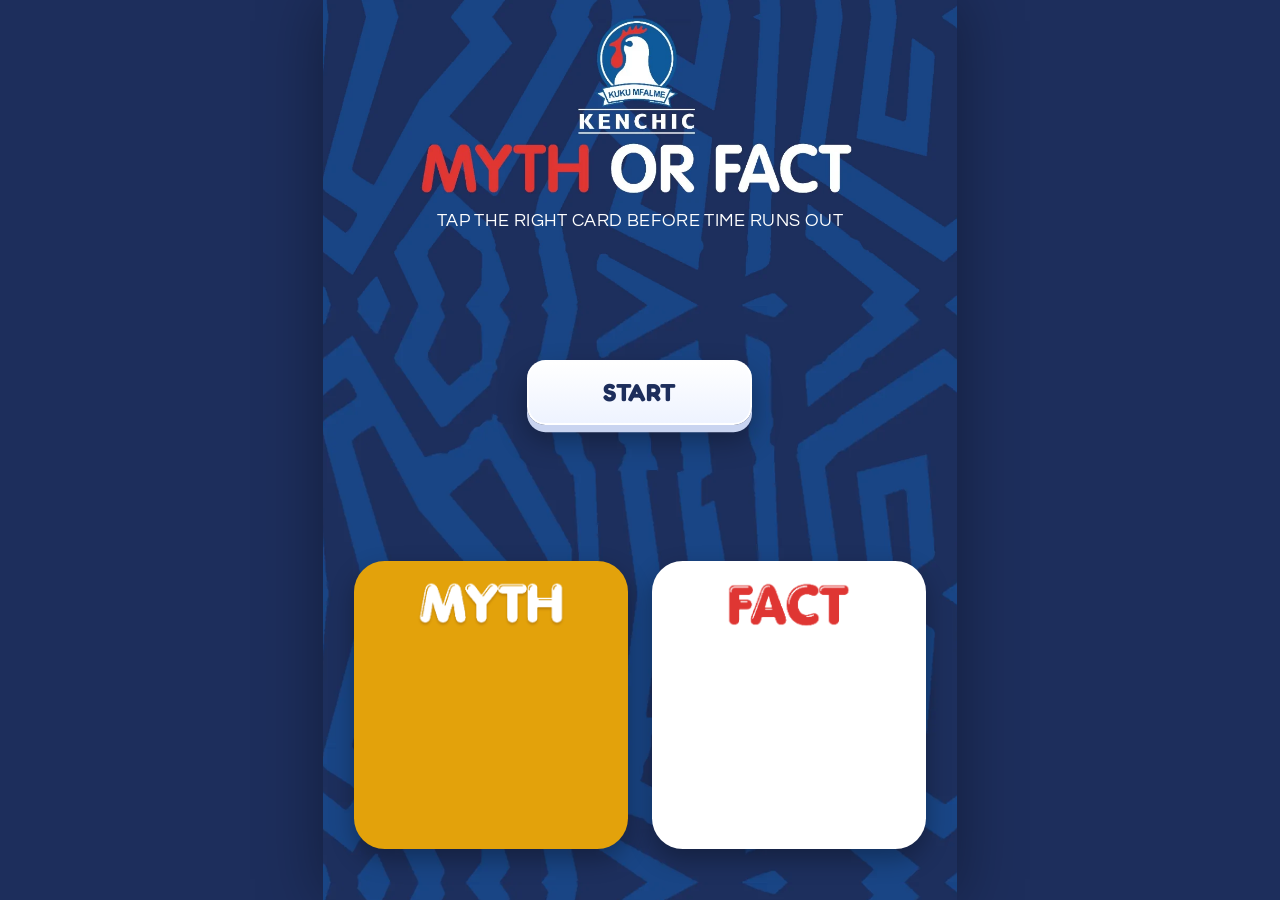
<file: index.html>
<!doctype html>
<html lang="en">
<head>
<meta charset="utf-8">
<!-- Revalidate the HTML on every load (always fresh after a redeploy) but let the browser
     reuse a cached copy on a 304. Authoritative caching headers are set in .htaccess. -->
<meta http-equiv="Cache-Control" content="no-cache, must-revalidate">
<meta http-equiv="Pragma" content="no-cache">
<meta http-equiv="Expires" content="0">
<meta name="viewport" content="width=device-width, initial-scale=1, maximum-scale=1, user-scalable=no">
<meta name="theme-color" content="#1d2e5c">
<title>Kenchic · Myth or Fact</title>
<meta name="description" content="Kenchic Myth or Fact: read the statement and tap MYTH or FACT before the 10 seconds run out.">
<meta property="og:type" content="website">
<meta property="og:title" content="Kenchic · Myth or Fact">
<meta property="og:description" content="One statement. Ten seconds. Myth or fact?">
<meta property="og:image" content="assets/myth-or-fact/og-image.jpg">
<meta name="twitter:card" content="summary_large_image">
<link rel="icon" type="image/png" sizes="32x32" href="assets/favicon-32.png?v=2">
<link rel="icon" type="image/png" sizes="16x16" href="assets/favicon-16.png?v=2">
<link rel="apple-touch-icon" href="assets/apple-touch-icon.png?v=2">
<!-- Board artwork paints the header, so fetch it during parse. Built by source/build_myth_or_fact.py -->
<link rel="preload" as="image" href="assets/myth-or-fact/header.webp?v=1" fetchpriority="high">
<link rel="preload" as="image" href="assets/myth-or-fact/pattern.webp?v=1">
<link rel="preconnect" href="https://fonts.googleapis.com">
<link rel="preconnect" href="https://fonts.gstatic.com" crossorigin>
<link rel="stylesheet" href="https://fonts.googleapis.com/css2?family=Fredoka:wght@500;600;700&family=Questrial&display=swap">
<style>
  :root{
    --navy:#1d2e5c;     /* board pattern, dark tone */
    --red:#df3633;      /* MYTH OR FACT red */
    --yellow:#e3a20b;   /* MYTH card */
    --green:#1e9e4a;    /* right answer */
    --ink:#1d2e5c;
    /* One "design pixel". It is 1px on phones; on big screens (event displays, tablets,
       laptops) it grows until the 620-wide game fills the width or its ~880 height fills
       the screen, whichever comes first — so the whole game scales up as one. */
    --u:max(1px, min(100vw / 620, 100vh / 880));
    /* The header IS the board artwork, scaled so the MYTH OR FACT title is --tw wide.
       Both background layers and the masthead spacer derive from --bw, so the baked-in
       logo/title and the pattern below always line up at every screen size. */
    --tw:min(84vw, calc(420 * var(--u)));
    --bw:calc(var(--tw) * 1.968);   /* 1600px board / 813px title */
  }
  *{box-sizing:border-box; -webkit-tap-highlight-color:transparent;}
  html,body{margin:0;}
  body{
    min-height:100vh; min-height:100svh;
    background:var(--navy); color:#fff;
    font-family:"Fredoka",-apple-system,BlinkMacSystemFont,"Segoe UI",Roboto,Helvetica,Arial,sans-serif;
    user-select:none; -webkit-user-select:none; -webkit-text-size-adjust:100%;
  }
  .sr{position:absolute; width:1px; height:1px; overflow:hidden; clip:rect(0 0 0 0); white-space:nowrap;}

  /* ---------- page column ---------- */
  .app{
    display:flex; flex-direction:column;
    width:100%; max-width:calc(620 * var(--u)); min-height:100vh; min-height:100svh; margin:0 auto;
    padding:0 clamp(14px, 4vw, calc(24 * var(--u))) calc(16 * var(--u) + env(safe-area-inset-bottom));
    background:
      url("assets/myth-or-fact/header.webp?v=1") center top / var(--bw) auto no-repeat,
      url("assets/myth-or-fact/pattern.webp?v=1") center calc(var(--bw) * .36125) / var(--bw) auto repeat-y, /* 578/1600 */
      var(--navy);
  }
  @media (min-width:700px){ .app{box-shadow:0 0 60px rgba(0,0,0,.35);} }
  .masthead{flex:0 0 auto; height:calc(var(--bw) * .2325);} /* down to the title baseline */
  .instr{margin:clamp(8px, 1.6svh, calc(16 * var(--u))) 0 0; text-align:center; font-family:"Questrial",sans-serif;
    font-size:calc(var(--tw) * .042); letter-spacing:.02em;}

  /* statement + cards sit together right under the title; tall screens leave the
     spare height below the cards, not as a gap above the statement */
  .play{flex:1 0 auto; display:flex; flex-direction:column; justify-content:flex-start;
    gap:clamp(10px, 2.2svh, calc(22 * var(--u))); padding-top:clamp(8px, 1.6svh, calc(16 * var(--u)));}

  /* ---------- statement area ---------- */
  .stage{display:flex; flex-direction:column; align-items:center; justify-content:center;
    gap:clamp(8px, 1.6svh, calc(14 * var(--u))); min-height:clamp(200px, 33svh, calc(290 * var(--u)));}
  .badge{height:calc(52 * var(--u)); display:flex; align-items:center; justify-content:center;}

  .timer{position:relative; width:calc(52 * var(--u)); height:calc(52 * var(--u)); border-radius:50%; background:#fff;
    box-shadow:0 6px 16px rgba(0,0,0,.3);}
  .timer svg{position:absolute; inset:0; width:100%; height:100%; transform:rotate(-90deg);}
  .timer circle{fill:none; stroke-width:4;}
  .timer .track{stroke:#e3e8f3;}
  .timer .ring{stroke:var(--yellow); stroke-linecap:round; stroke-dasharray:131.95; stroke-dashoffset:0;}
  .timer b{position:absolute; inset:0; display:flex; align-items:center; justify-content:center;
    color:var(--ink); font-weight:700; font-size:calc(22 * var(--u)); font-variant-numeric:tabular-nums;}
  .timer.low .ring{stroke:var(--red);}
  .timer.low b{color:var(--red); animation:beat 1s ease infinite;}

  .verdict{display:inline-flex; align-items:center; gap:.35em; height:calc(44 * var(--u)); padding:0 calc(20 * var(--u));
    border-radius:999px; font-weight:600; font-size:clamp(15px, 4.4vw, calc(19 * var(--u))); color:#fff;
    box-shadow:0 6px 16px rgba(0,0,0,.3);
    animation:pop .35s ease both;}
  .verdict b{font-weight:700;}
  .verdict.right{background:var(--green);}
  .verdict.wrong{background:var(--red);}
  .verdict.timeout{background:#fff; color:var(--ink);}
  .verdict.timeout b{color:var(--red);}

  .qcard{width:100%; max-width:calc(480 * var(--u)); padding:clamp(14px, 2.4svh, calc(22 * var(--u))) calc(20 * var(--u));
    border-radius:calc(18 * var(--u)); background:#fff; color:var(--ink); text-align:center;
    box-shadow:0 14px 32px rgba(0,0,0,.35);}
  .qcard.pop{animation:pop .45s cubic-bezier(.2,1.4,.4,1) both;}
  .statement{margin:0; font-weight:600; font-size:clamp(18px, 5.2vw, calc(25 * var(--u))); line-height:1.25;}

  .btn{
    appearance:none; cursor:pointer; touch-action:manipulation;
    min-width:calc(220 * var(--u)); padding:calc(14 * var(--u)) calc(40 * var(--u)); border-radius:calc(18 * var(--u));
    background:linear-gradient(180deg,#fff,#eef3ff); color:var(--ink);
    border:2px solid rgba(255,255,255,.95);
    font:700 calc(20 * var(--u))/1 "Fredoka",sans-serif; letter-spacing:.5px;
    box-shadow:0 calc(7 * var(--u)) 0 #c9d4f0,0 14px 28px rgba(0,0,0,.34);
  }
  .btn:active{transform:translateY(calc(4 * var(--u))); animation:none;
    box-shadow:0 calc(3 * var(--u)) 0 #c9d4f0,0 7px 14px rgba(0,0,0,.32);}
  #startBtn{font-size:calc(24 * var(--u)); padding:calc(18 * var(--u)) calc(52 * var(--u));
    animation:pulse 2.4s ease-in-out infinite;}

  /* what shows in each state */
  .app[data-state="ready"] .badge,
  .app[data-state="ready"] .qcard,
  .app[data-state="ready"] #nextBtn,
  .app:not([data-state="ready"]) #startBtn,
  .app[data-state="question"] .verdict,
  .app[data-state="done"] .timer{display:none;}
  .app[data-state="question"] #nextBtn{visibility:hidden;} /* hold its space so nothing jumps */

  /* ---------- MYTH / FACT cards ---------- */
  .boards{display:grid; grid-template-columns:1fr 1fr; gap:clamp(12px, 4vw, calc(24 * var(--u)));
    width:100%; max-width:calc(560 * var(--u)); margin:0 auto;}
  .board{
    appearance:none; border:0; margin:0; padding:0; font:inherit; color:inherit;
    cursor:pointer; touch-action:manipulation;
    display:flex; flex-direction:column; align-items:center;
    width:100%; aspect-ratio:635/694; max-height:32svh; min-height:130px;
    border-radius:clamp(16px, 5vw, calc(30 * var(--u)));
    background:var(--card); box-shadow:0 10px 24px rgba(0,0,0,.3);
    transition:background-color .25s ease, filter .25s ease, transform .15s ease;
  }
  .board.myth{--card:var(--yellow); --label:#fff;}
  .board.fact{--card:#fff; --label:var(--red);}
  .board.is-right{--card:var(--green); --label:#fff; animation:bump .4s ease;}
  .board.is-wrong{--card:var(--red); --label:#fff; animation:shake .4s ease;}
  .board.is-dim{filter:saturate(.2) brightness(.6);} /* stays opaque so the pattern doesn't show through */
  .board:disabled{cursor:default;}
  .board:not(:disabled):active{transform:scale(.97);}
  .board:focus-visible{outline:3px solid #fff; outline-offset:3px;}

  /* wordmarks are alpha masks cut from the board, filled with --label */
  .label{display:block; margin-top:7%;}
  .label i{display:block; background:var(--label); transition:background-color .25s ease;
    -webkit-mask:var(--mask) center / contain no-repeat; mask:var(--mask) center / contain no-repeat;}
  .board.myth .label{width:55%; filter:drop-shadow(0 2px 1px rgba(120,70,0,.35));}
  .board.myth .label i{--mask:url("assets/myth-or-fact/myth-label.png?v=1"); aspect-ratio:657/201;}
  .board.fact .label{width:47%;}
  .board.fact .label i{--mask:url("assets/myth-or-fact/fact-label.png?v=1"); aspect-ratio:546/213;}
  .board.is-right .label, .board.is-wrong .label{filter:none;}

  .mark{flex:1; width:100%; display:flex; align-items:center; justify-content:center;}
  .mark svg{display:none; width:clamp(44px, 32%, calc(84 * var(--u))); height:auto;
    filter:drop-shadow(0 4px 8px rgba(0,0,0,.25)); animation:pop .35s ease both;}
  .board.is-right .mark .ok, .board.is-wrong .mark .no{display:block;}

  /* ---------- confetti ---------- */
  #confetti{position:fixed; inset:0; z-index:5; pointer-events:none; overflow:hidden;}
  #confetti i{position:absolute; top:-12%; border-radius:2px; animation:fall linear forwards;}

  @keyframes pop{from{opacity:0; transform:scale(.6);} to{opacity:1; transform:none;}}
  @keyframes pulse{0%,100%{transform:scale(1);} 50%{transform:scale(1.04);}}
  @keyframes beat{0%,100%{transform:scale(1);} 50%{transform:scale(1.18);}}
  @keyframes bump{0%{transform:scale(1);} 45%{transform:scale(1.06);} 100%{transform:scale(1);}}
  @keyframes shake{0%,100%{transform:none;} 20%,60%{transform:translateX(-6px);} 40%,80%{transform:translateX(6px);}}
  @keyframes fall{0%{transform:translateY(0) rotate(0); opacity:1;} 100%{transform:translateY(118vh) rotate(620deg); opacity:.9;}}

  /* short phones (small Androids, browser bars showing): tighten so it all fits */
  @media (max-height:620px){
    .stage{min-height:0;}
    .badge, .timer{height:44px;}
    .timer{width:44px;}
    .timer b{font-size:19px;}
    .verdict{height:38px;}
    .btn{padding:11px 32px; font-size:18px;}
    #startBtn{padding:14px 44px; font-size:22px;}
    .board{min-height:110px;}
  }

  @media (prefers-reduced-motion:reduce){
    *,*:before,*:after{animation:none !important; transition:none !important;}
    #confetti{display:none;}
  }
</style>
</head>
<body>
  <div class="app" id="app" data-state="ready">
    <header class="masthead"><h1 class="sr">Kenchic: Myth or Fact</h1></header>
    <p class="instr">TAP THE RIGHT CARD BEFORE TIME RUNS OUT</p>

    <main class="play">
      <div class="stage">
        <div class="badge">
          <div class="timer" id="timer" role="timer" aria-label="Seconds left">
            <svg viewBox="0 0 48 48" aria-hidden="true">
              <circle class="track" cx="24" cy="24" r="21"/><circle class="ring" id="ring" cx="24" cy="24" r="21"/>
            </svg>
            <b id="clock">10</b>
          </div>
          <div class="verdict" id="verdict" role="status"></div>
        </div>
        <div class="qcard" id="qcard"><p class="statement" id="statement"></p></div>
        <button class="btn" id="startBtn" type="button">START</button>
        <button class="btn" id="nextBtn" type="button">NEXT PLAYER</button>
      </div>

      <div class="boards">
        <button class="board myth" id="mythBtn" type="button" data-pick="MYTH" aria-label="Myth" disabled>
          <span class="label"><i></i></span>
          <span class="mark" aria-hidden="true">
            <svg class="ok" viewBox="0 0 48 48"><circle cx="24" cy="24" r="24" fill="#fff"/><path d="M14 25l7 7 13-15" fill="none" stroke="#1e9e4a" stroke-width="5" stroke-linecap="round" stroke-linejoin="round"/></svg>
            <svg class="no" viewBox="0 0 48 48"><circle cx="24" cy="24" r="24" fill="#fff"/><path d="M16 16l16 16M32 16L16 32" stroke="#df3633" stroke-width="5" stroke-linecap="round"/></svg>
          </span>
        </button>
        <button class="board fact" id="factBtn" type="button" data-pick="FACT" aria-label="Fact" disabled>
          <span class="label"><i></i></span>
          <span class="mark" aria-hidden="true">
            <svg class="ok" viewBox="0 0 48 48"><circle cx="24" cy="24" r="24" fill="#fff"/><path d="M14 25l7 7 13-15" fill="none" stroke="#1e9e4a" stroke-width="5" stroke-linecap="round" stroke-linejoin="round"/></svg>
            <svg class="no" viewBox="0 0 48 48"><circle cx="24" cy="24" r="24" fill="#fff"/><path d="M16 16l16 16M32 16L16 32" stroke="#df3633" stroke-width="5" stroke-linecap="round"/></svg>
          </span>
        </button>
      </div>
    </main>
  </div>
  <div id="confetti" aria-hidden="true"></div>

<script>
(function(){
  "use strict";

  // ----- config -----
  // One statement per player, dealt at random. `a` is the right card.
  var STATEMENTS = [
    { s:"Chicken is only a source of protein.",                              a:"MYTH" },
    { s:"All chicken has the same fat content.",                             a:"MYTH" },
    { s:"You must eat chicken every day to get enough protein.",             a:"MYTH" },
    { s:"Fried chicken has the same nutritional value as grilled chicken.",  a:"MYTH" },
    { s:"Washing raw chicken makes it safer to eat.",                        a:"MYTH" },
    { s:"Chicken is a good source of high-quality protein.",                 a:"FACT" },
    { s:"Chicken can be part of a balanced diet.",                           a:"FACT" },
    { s:"Chicken contains important B vitamins.",                            a:"FACT" },
    { s:"Chicken protein helps with muscle repair and recovery.",             a:"FACT" },
    { s:"Chicken can support an active lifestyle.",                          a:"FACT" }
  ];
  var TIME = 10;                  // seconds per statement
  var RING = 2 * Math.PI * 21;    // timer ring circumference (r=21 in the SVG)

  // ----- state -----
  var bag = [], current = null, deadline = 0, raf = 0;

  var $ = function(id){ return document.getElementById(id); };
  var app = $("app"), mythBtn = $("mythBtn"), factBtn = $("factBtn");

  function rint(n){ return Math.floor(Math.random()*n); }

  function shuffle(a){
    for(var i=a.length-1;i>0;i--){ var j=rint(i+1); var t=a[i]; a[i]=a[j]; a[j]=t; }
    return a;
  }

  // Deal from a shuffled bag so no statement repeats until all of them have been
  // played — and never the same one twice in a row across a reshuffle.
  function deal(){
    if(!bag.length){
      bag = shuffle(STATEMENTS.slice());
      if(bag[bag.length-1] === current){ bag.unshift(bag.pop()); }
    }
    return bag.pop();
  }

  function setState(s){ app.setAttribute("data-state", s); }

  function resetBoards(enabled){
    [mythBtn, factBtn].forEach(function(b){
      b.classList.remove("is-right","is-wrong","is-dim");
      b.disabled = !enabled;
    });
  }

  // ---- flow ----
  function start(){
    current = deal();
    $("statement").textContent = current.s;
    resetBoards(true);
    setState("question");
    var q = $("qcard");
    q.classList.remove("pop"); void q.offsetWidth; q.classList.add("pop"); // replay the pop
    deadline = performance.now() + TIME*1000;
    tick();
  }

  // Driven off a deadline (not a counter) so it can't drift, and a backgrounded tab
  // comes back to the right answer: time's up.
  function tick(){
    var left = Math.max(0, deadline - performance.now());
    var secs = Math.ceil(left/1000);
    $("clock").textContent = secs;
    $("ring").style.strokeDashoffset = RING * (1 - left/(TIME*1000));
    $("timer").classList.toggle("low", secs <= 3);
    if(left <= 0){ finish(null); return; }
    raf = requestAnimationFrame(tick);
  }

  // pick: "MYTH" | "FACT" | null (time ran out)
  function finish(pick){
    cancelAnimationFrame(raf);
    mythBtn.disabled = factBtn.disabled = true;
    var kind, head;
    if(pick === null){
      mythBtn.classList.add("is-dim"); factBtn.classList.add("is-dim");
      kind = "timeout"; head = "TIME'S UP!";
    } else {
      var right = pick === current.a;
      var chosen = pick === "MYTH" ? mythBtn : factBtn;
      chosen.classList.add(right ? "is-right" : "is-wrong");
      (chosen === mythBtn ? factBtn : mythBtn).classList.add("is-dim");
      kind = right ? "right" : "wrong"; head = right ? "CORRECT!" : "WRONG!";
      if(right) confetti(true);
    }
    var v = $("verdict"), b = document.createElement("b");
    b.textContent = head;
    v.className = "verdict " + kind;
    v.textContent = "";
    v.appendChild(b);
    v.appendChild(document.createTextNode(" It's a " + current.a));
    setState("done");
  }

  function nextPlayer(){
    confetti(false);
    resetBoards(false);
    setState("ready");
  }

  // ---- confetti ----
  function confetti(on){
    var c=$("confetti"); c.innerHTML="";
    if(!on) return;
    var cols=["#df3633","#ffffff","#e3a20b","#1e9e4a","#2a63d6"];
    for(var i=0;i<52;i++){
      var p=document.createElement("i");
      var size=6+rint(8);
      p.style.left=rint(100)+"%";
      p.style.background=cols[rint(cols.length)];
      p.style.width=size+"px";
      p.style.height=(size*0.5+4)+"px";
      p.style.animationDuration=(2.4+Math.random()*1.8)+"s";
      p.style.animationDelay=(Math.random()*0.5)+"s";
      c.appendChild(p);
    }
  }

  // ---- wire up ----
  $("startBtn").addEventListener("click", start);
  $("nextBtn").addEventListener("click", nextPlayer);
  [mythBtn, factBtn].forEach(function(b){
    b.addEventListener("click", function(){
      if(app.getAttribute("data-state") === "question") finish(b.getAttribute("data-pick"));
    });
  });
})();
</script>
</body>
</html>
</file>
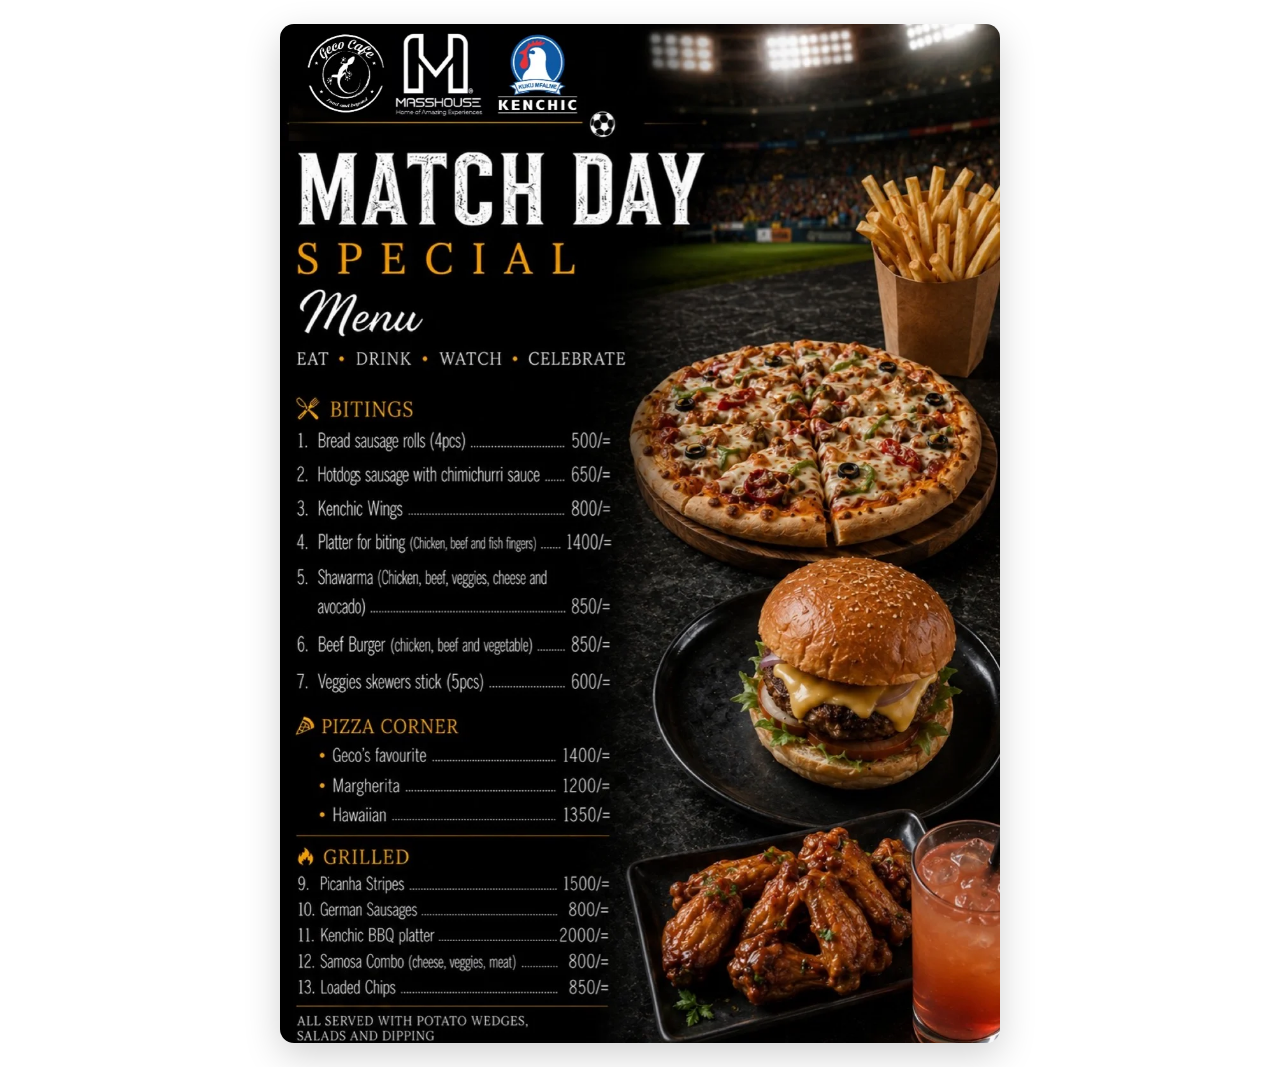
<file: menu.html>
<!doctype html>
<html lang="en">
<head>
  <meta charset="utf-8">
  <meta name="viewport" content="width=device-width, initial-scale=1, viewport-fit=cover">
  <meta name="theme-color" content="#ffffff">

  <title>Match Day Special — Geco Cafe × Masshouse × Kenchic</title>
  <meta name="description" content="Match Day Special menu — bitings, pizza corner, grilled platters. Eat. Drink. Watch. Celebrate. Served at Masshouse with Geco Cafe and Kenchic.">

  <link rel="icon" type="image/png" sizes="32x32" href="assets/favicon-32.png?v=2">
  <link rel="icon" type="image/png" sizes="16x16" href="assets/favicon-16.png?v=2">
  <link rel="apple-touch-icon" href="assets/apple-touch-icon.png?v=2">
  <link rel="manifest" href="manifest.webmanifest">

  <meta property="og:type" content="website">
  <meta property="og:site_name" content="Match Day Special">
  <meta property="og:title" content="Match Day Special — Geco Cafe × Masshouse × Kenchic">
  <meta property="og:description" content="Bitings, pizza, grilled platters. Eat. Drink. Watch. Celebrate.">
  <meta property="og:image" content="assets/match-day-menu.jpg">

  <meta name="twitter:card" content="summary_large_image">
  <meta name="twitter:title" content="Match Day Special — Geco Cafe × Masshouse × Kenchic">
  <meta name="twitter:description" content="Bitings, pizza, grilled platters. Eat. Drink. Watch. Celebrate.">
  <meta name="twitter:image" content="assets/match-day-menu.jpg">

  <link rel="stylesheet" href="styles.css">
</head>
<body>
  <main class="menu">
    <picture>
      <source srcset="assets/match-day-menu.webp" type="image/webp">
      <img src="assets/match-day-menu.jpg"
           alt="Match Day Special menu — Geco Cafe, Masshouse, Kenchic. Bitings, Pizza Corner, and Grilled sections with prices in KES."
           width="1130" height="1600"
           decoding="async" fetchpriority="high">
    </picture>
  </main>
</body>
</html>
</file>
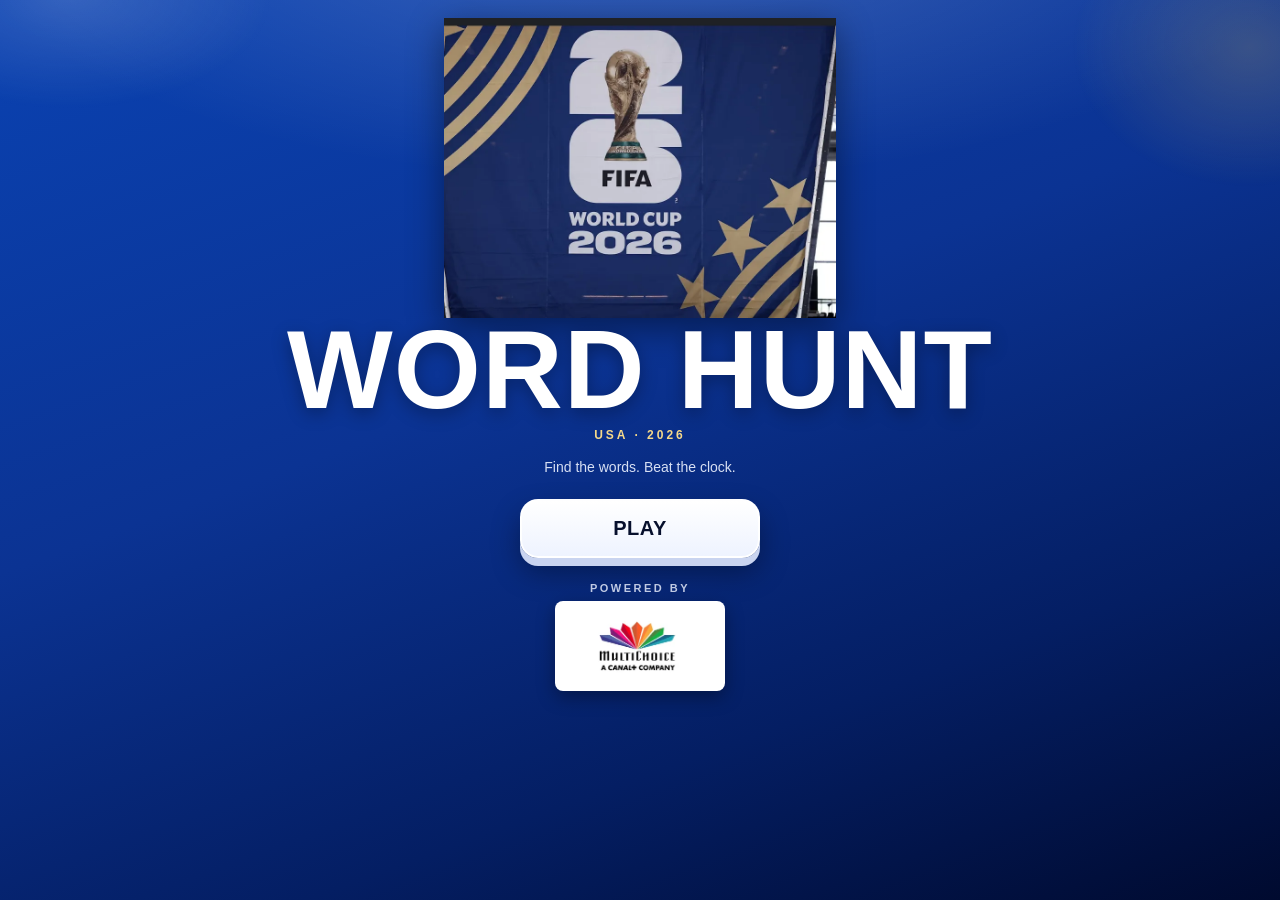
<file: word-hunt.html>
<!doctype html>
<html lang="en">
<head>
<meta charset="utf-8">
<!-- Revalidate the HTML on every load (always fresh after a redeploy) but let the browser
     reuse a cached copy on a 304 — so repeat visits stay fast even on weak connections.
     Authoritative compression + caching headers are set server-side in .htaccess. -->
<meta http-equiv="Cache-Control" content="no-cache, must-revalidate">
<meta http-equiv="Pragma" content="no-cache">
<meta http-equiv="Expires" content="0">
<meta name="viewport" content="width=device-width, initial-scale=1, maximum-scale=1, user-scalable=no, viewport-fit=cover">
<meta name="theme-color" content="#0e3597">
<title>World Cup 26 · Word Hunt</title>
<link rel="icon" type="image/png" sizes="32x32" href="assets/favicon-32.png?v=2">
<link rel="icon" type="image/png" sizes="16x16" href="assets/favicon-16.png?v=2">
<link rel="apple-touch-icon" href="assets/apple-touch-icon.png?v=2">
<!-- Preload above-the-fold images so they download during parse, not after JS runs -->
<link rel="preload" as="image" href="assets/worldcup-blue-banner.webp" fetchpriority="high">
<link rel="preload" as="image" href="assets/multichoice-logo.webp">
<style>
  :root{
    --blue:#1747b7;
    --blue-mid:#0b3393;
    --blue-deep:#041e63;
    --navy:#000a2f;
    --red:#d91812;
    --green:#05824f;
    --white:#ffffff;
    --gold:#f5c84e;
    --gold-deep:#e0a92e;
    --gold-light:#ffe08a;
    --ink:#0a1430;
    --paper:#eef3ff;
    --found:#19c37d;
    --sel:#f5c84e;
  }
  *{box-sizing:border-box; -webkit-tap-highlight-color:transparent;}
  html,body{margin:0; height:100%;}
  body{
    font-family:-apple-system,BlinkMacSystemFont,"Segoe UI",Roboto,Helvetica,Arial,sans-serif;
    background:
      radial-gradient(120% 70% at 50% -12%,rgba(255,255,255,.22),transparent 46%),
      linear-gradient(160deg,#0a42b2 0%,var(--blue-mid) 42%,var(--blue-deep) 74%,var(--navy) 100%);
    color:var(--paper);
    height:100vh; height:100svh; min-height:100svh; width:100vw; overflow:hidden;
    display:flex; flex-direction:column;
    user-select:none; -webkit-user-select:none;
    overscroll-behavior:none; -webkit-text-size-adjust:100%;
  }

  /* ---------- animated backdrop ---------- */
  .glow{position:fixed; inset:-20%; z-index:0; pointer-events:none;
    background:
      radial-gradient(closest-side at 18% 14%,rgba(255,255,255,.16),transparent 64%),
      radial-gradient(closest-side at 84% 18%,rgba(245,200,78,.2),transparent 62%);
    }
  @keyframes drift{0%{transform:translate(-10%,-6%) scale(1);} 100%{transform:translate(10%,9%) scale(1.25);}}
  .pitch{display:none;}
  .pitch span{position:absolute; bottom:-15%; border-radius:50%; opacity:.12;
    border:2px solid rgba(255,255,255,.5);
    background:radial-gradient(circle at 35% 30%,rgba(255,255,255,.22),transparent 62%);
    animation:floatUp linear infinite;}
  .ribbons{display:none;}
  .ribbons:before,.ribbons:after{content:""; position:absolute; width:58vmax; height:58vmax; border-radius:50%;
    border:clamp(18px,4vw,40px) solid rgba(245,200,78,.52); opacity:.65;}
  .ribbons:before{left:-42vmax; top:-18vmax;}
  .ribbons:after{right:-40vmax; bottom:-36vmax;}
  .host-sash{display:none; position:fixed; inset:auto -16vw 7vh auto; z-index:0; pointer-events:none; width:70vw; max-width:380px; height:150px;
    background:linear-gradient(90deg,var(--blue-deep) 0 33%,var(--white) 33% 40%,var(--red) 40% 68%,var(--white) 68% 74%,var(--green) 74%);
    opacity:.2; transform:rotate(-18deg); border-radius:100px; filter:blur(.2px);}
  @keyframes floatUp{
    0%{transform:translateY(0) rotate(0);}
    100%{transform:translateY(-125vh) rotate(360deg);}
  }

  .screen{position:absolute; inset:0; z-index:1; display:flex; flex-direction:column; overflow:hidden;}
  /* Default hide = fully removed from layout (used by the in-game result box,
     so the NEXT VICTIM button never reserves space or gets clipped). */
  .hidden{display:none !important;}
  /* Whole SCREENS stay laid out but invisible, so their images decode up front
     while the start screen shows — PLAY swaps are then instant, never a flash. */
  .screen.hidden{display:flex !important; visibility:hidden !important; pointer-events:none !important;
    backdrop-filter:none !important; -webkit-backdrop-filter:none !important;}
  .screen.hidden, .screen.hidden *{animation-play-state:paused !important;}

  /* ---------- Start screen ---------- */
  #start{align-items:center; justify-content:flex-start; text-align:center; padding:18px 24px 22px; gap:8px;}
  .wc26logo{margin-bottom:2px; animation:floaty 3.2s ease-in-out infinite;
    min-height:min(34dvh,300px); display:flex; align-items:center; justify-content:center;}
  .wc26logo img{display:block; height:min(34dvh,300px); width:min(92vw,560px); object-fit:contain;
    filter:drop-shadow(0 10px 18px rgba(0,0,0,.45));}
  @keyframes floaty{0%,100%{transform:translateY(0);} 50%{transform:translateY(-7px);}}
  #start h1{margin:-4px 0 0; font-size:clamp(48px,16vw,112px); font-weight:900; letter-spacing:1px; line-height:.82;
    color:#fff; text-shadow:0 5px 18px rgba(0,0,0,.3); animation:riseIn .6s .05s ease both;}
  @keyframes riseIn{from{opacity:0; transform:translateY(18px);} to{opacity:1; transform:none;}}
  .tag{margin:4px 0 2px; font-size:12px; letter-spacing:3px; font-weight:800; color:var(--gold-light); opacity:.96;}
  #start p{margin:6px 0 6px; max-width:280px; opacity:.9; font-size:14px; line-height:1.4;}
  .rules{display:flex; gap:12px; margin:10px 0 8px;}
  .rule{background:rgba(255,255,255,.08); border:1px solid rgba(255,255,255,.16);
    border-radius:14px; padding:9px 14px; font-size:12px; min-width:70px;}
  .rule b{display:block; font-size:19px; color:var(--gold);}

  .btn{
    appearance:none; border:0; cursor:pointer;
    background:linear-gradient(180deg,var(--gold),var(--gold-deep));
    color:#3a2a05; font-weight:900; font-size:20px; letter-spacing:.5px;
    padding:16px 46px; border-radius:999px;
    box-shadow:0 8px 0 var(--gold-deep),0 12px 22px rgba(0,0,0,.35);
    animation:none;
  }
  #playBtn{
    margin:8px 0 0; min-width:240px;
    background:linear-gradient(180deg,#fff,#eef3ff);
    color:#07102d; border:2px solid rgba(255,255,255,.95);
    border-radius:18px; box-shadow:0 8px 0 #c9d4f0,0 14px 28px rgba(0,0,0,.34);
    animation:playPulse 2.4s ease-in-out infinite;
  }
  #playBtn:active{box-shadow:0 4px 0 #c9d4f0,0 7px 14px rgba(0,0,0,.32);}
  @keyframes glow{
    0%,100%{box-shadow:0 8px 0 var(--gold-deep),0 12px 22px rgba(0,0,0,.35),0 0 0 rgba(245,200,78,0);}
    50%{box-shadow:0 8px 0 var(--gold-deep),0 12px 28px rgba(0,0,0,.4),0 0 26px rgba(245,200,78,.55);}
  }
  @keyframes playPulse{0%,100%{transform:scale(1);} 50%{transform:scale(1.035);}}
  @keyframes playGlow{
    0%,100%{box-shadow:0 8px 0 #c9d4f0,0 14px 28px rgba(0,0,0,.34),0 0 0 rgba(255,255,255,0);}
    50%{box-shadow:0 8px 0 #c9d4f0,0 16px 34px rgba(0,0,0,.4),0 0 28px rgba(255,255,255,.42);}
  }
  .btn:active{transform:translateY(4px); animation:none;
    box-shadow:0 4px 0 var(--gold-deep),0 6px 12px rgba(0,0,0,.35);}

  /* ---------- Game screen ---------- */
  #game{padding:6px 6px calc(6px + env(safe-area-inset-bottom)); align-items:center; justify-content:center;}
  .phone{
    /* Big PHONE screen: fills the width on real phones, but stays phone-shaped and
       centered on bigger screens so letters stay square and nothing stretches. */
    width:min(96vw, 480px); height:min(100%, 960px); max-height:100%; margin:auto;
    display:flex; flex-direction:column; overflow:hidden;
    background:linear-gradient(180deg,rgba(255,255,255,.12),rgba(255,255,255,.04));
    border:1px solid rgba(255,255,255,.24); border-radius:22px;
    box-shadow:0 22px 60px rgba(0,0,0,.36);
  }
  .gamebrand{
    flex:0 0 auto; display:grid; grid-template-columns:auto 1fr auto; align-items:center; gap:9px;
    padding:9px 10px 7px; border-bottom:1px solid rgba(255,255,255,.14);
    background:linear-gradient(180deg,rgba(0,10,47,.4),rgba(0,10,47,.08));
  }
  .gamebrand .miniwc img{display:block; width:clamp(70px,8vw,116px); height:clamp(52px,5.9vw,86px); object-fit:cover; object-position:center;
    border-radius:6px; filter:drop-shadow(0 5px 8px rgba(0,0,0,.35));}
  .gamebrand h2{margin:0; color:#fff; font-size:clamp(18px,2.4vw,28px); line-height:1; font-weight:900; text-transform:uppercase;}
  .gamebrand span{display:block; margin-top:3px; color:var(--gold-light); font-size:clamp(9px,1.3vw,13px); letter-spacing:2px; font-weight:900;}
  .hostmarks{display:flex; gap:4px; align-items:center;}
  .hostmarks{display:none;}
  .hostmarks i{display:block; width:12px; height:12px; border-radius:50%; box-shadow:0 0 0 1px rgba(255,255,255,.5) inset;}
  .hostmarks i:nth-child(1){background:var(--blue-deep);}
  .hostmarks i:nth-child(2){background:var(--red);}
  .hostmarks i:nth-child(3){background:var(--green);}
  .gamebody{position:relative; flex:1 1 auto; min-height:0; display:flex; flex-direction:column; padding:8px 9px 7px; overflow:hidden;}
  .gamebody:before{content:""; position:absolute; inset:0; z-index:-1;
    background:linear-gradient(180deg,rgba(3,20,76,.78),rgba(3,20,76,.9)) center / cover no-repeat;
    opacity:.42;}
  /* The ball photo is decorative and sits only behind the game grid, so it's loaded
     off the critical path (see injectGameArt): the start screen paints on its two
     preloaded images alone — fast even on a weak connection. */
  body.art-ready .gamebody:before{
    background-image:linear-gradient(180deg,rgba(3,20,76,.78),rgba(3,20,76,.9)),url("assets/worldcup-ball.webp");}
  .hud{display:flex; align-items:center; gap:10px; margin-bottom:8px;}
  .count{
    background:rgba(0,0,0,.28); border:1px solid rgba(255,255,255,.16);
    border-radius:12px; padding:6px 12px; font-weight:800; font-size:clamp(15px,1.9vw,22px); white-space:nowrap;}
  .count b{color:var(--gold); font-size:clamp(18px,2.3vw,26px);}
  .timerwrap{flex:1; display:flex; align-items:center; gap:8px;}
  .clock{font-weight:900; font-variant-numeric:tabular-nums; font-size:clamp(18px,2.3vw,26px); min-width:30px; text-align:right;}
  .bar{flex:1; height:12px; border-radius:999px; background:rgba(0,0,0,.32); overflow:hidden; border:1px solid rgba(255,255,255,.14);}
  .bar > i{display:block; height:100%; width:100%; border-radius:999px;
    background:linear-gradient(90deg,var(--found),var(--gold)); transition:width 1s linear;}
  .bar.low > i{background:linear-gradient(90deg,#ff6b6b,#ff3b3b);}
  .bar.low + .clock{color:#ff6b6b; animation:pulse 1s ease infinite;}
  @keyframes pulse{0%,100%{transform:scale(1);} 50%{transform:scale(1.22);}}

  .question{
    text-align:center; line-height:1.25;
    padding:8px 12px; margin-bottom:7px; border-radius:12px;
    background:rgba(0,0,0,.24); border:1px solid rgba(255,255,255,.16); color:#fff;
    animation:qIn .4s ease both;}
  @keyframes qIn{from{opacity:0; transform:translateY(-8px);} to{opacity:1; transform:none;}}
  .q-kicker{display:block; font-size:clamp(11px,1.5vw,16px); letter-spacing:2.5px; font-weight:800; color:var(--gold);}
  .q-main{display:block; font-size:clamp(16px,2.3vw,26px); font-weight:800; margin-top:2px;}

  /* grid takes the upper ~3/4 */
  .gridwrap{flex:1 1 auto; display:flex; align-items:center; justify-content:center; min-height:0; min-width:0; width:100%;}
  #grid{
    /* Largest square that fits BOTH the available width and height — pure CSS,
       so the board can never spill past the edges or crop, even before JS runs. */
    width:auto; height:100%; aspect-ratio:1/1; max-width:100%; max-height:100%; margin:auto;
    flex:0 0 auto; overflow:hidden; contain:layout paint;
    display:grid; grid-template-columns:repeat(7,minmax(0,1fr)); grid-template-rows:repeat(7,minmax(0,1fr));
    grid-auto-rows:minmax(0,1fr); gap:5px; touch-action:none;
    background:linear-gradient(180deg,rgba(255,255,255,.14),rgba(0,0,0,.18)); padding:7px; border-radius:14px;
    border:1px solid rgba(255,255,255,.2); box-shadow:inset 0 0 0 1px rgba(255,255,255,.08);}
  .cell{
    display:flex; align-items:center; justify-content:center;
    min-width:0; min-height:0; overflow:hidden;
    background:linear-gradient(180deg,#fff,var(--paper)); color:var(--ink);
    border-radius:8px; font-weight:800; text-transform:uppercase;
    font-size:var(--cell-font,clamp(16px,5.2vw,40px)); line-height:1; user-select:none;}
  @keyframes cellIn{from{opacity:0; transform:scale(.4);} to{opacity:1; transform:none;}}
  .cell.sel{background:var(--sel); color:#3a2a05; transform:scale(1.04);}
  .cell.found{background:var(--found); color:#fff; animation:cellPop .35s ease;}
  .cell.miss{background:#ec3b3b; color:#fff; animation:cellPop .35s ease;}
  @keyframes cellPop{0%{transform:scale(1);} 45%{transform:scale(1.28);} 100%{transform:scale(1);}}

  /* timeout result bar (replaces the answer list) */
  .result{flex:0 0 auto; display:flex; flex-direction:column; align-items:center; gap:8px;
    padding:8px 12px 0; visibility:hidden;}
  .result.show{visibility:visible; animation:qIn .35s ease both;}
  #resultText{font-weight:800; font-size:clamp(15px,1.9vw,22px); color:#fff; text-align:center; line-height:1.3;}
  .btn-sm{padding:13px 32px; font-size:17px;}
  .victim-btn{
    position:relative; overflow:hidden;
    background:linear-gradient(180deg,#dbe3f4,#bccaea); color:#0a1b45;
    border:2px solid rgba(140,160,205,.9);
    border-radius:16px;
    box-shadow:0 7px 0 #93a6d2,0 12px 24px rgba(0,0,0,.34);
    animation:victimBounce 1.65s ease-in-out infinite;
  }
  .victim-btn:before{
    content:""; position:absolute; inset:0;
    background:linear-gradient(90deg,transparent,rgba(11,51,147,.16),transparent);
    transform:translateX(-120%);
    animation:victimSweep 2.4s ease-in-out infinite;
  }
  .victim-btn:active{box-shadow:0 3px 0 #93a6d2,0 7px 14px rgba(0,0,0,.28);}
  @keyframes victimBounce{
    0%,100%{transform:translateY(0);}
    50%{transform:translateY(-3px);}
  }
  @keyframes victimSweep{
    0%,35%{transform:translateX(-120%);}
    70%,100%{transform:translateX(120%);}
  }

  /* ---------- Sponsor branding (MultiChoice, gold) ---------- */
  .sponsor{display:flex; flex-direction:column; align-items:center; gap:7px; margin-top:16px;}
  .sponsor .label{font-size:11px; letter-spacing:2.5px; opacity:.8; font-weight:800;}
  .mcbug{background:#fff; border:1px solid rgba(255,255,255,.5);
    border-radius:8px; padding:8px 14px; box-shadow:0 6px 18px rgba(0,0,0,.35);}
  .mcbug img{display:block; height:72px; width:auto; max-width:min(74vw,250px); object-fit:contain;}
  .card .sponsor{margin:16px 0 0;}

  /* ---------- Modal ---------- */
  #modal{align-items:center; justify-content:center; padding:24px; z-index:6;
    background:rgba(3,10,30,.62); backdrop-filter:blur(3px);}
  #confetti{position:absolute; inset:0; z-index:0; pointer-events:none; overflow:hidden;}
  #confetti i{position:absolute; top:-12%; border-radius:2px;
    animation:fall linear forwards;}
  @keyframes fall{0%{transform:translateY(0) rotate(0); opacity:1;}
    100%{transform:translateY(118vh) rotate(620deg); opacity:.9;}}
  .card{position:relative; z-index:1;
    width:100%; max-width:340px; text-align:center;
    background:linear-gradient(180deg,#fff,var(--paper)); color:var(--ink);
    border-radius:22px; padding:28px 22px; box-shadow:0 24px 60px rgba(0,0,0,.55);
    animation:pop .28s ease;}
  @keyframes pop{from{transform:scale(.85); opacity:0;} to{transform:scale(1); opacity:1;}}
  .winmark{margin-bottom:6px; animation:floaty 3.2s ease-in-out infinite;}
  .winmark img{height:116px; width:auto; max-width:210px; display:inline-block; object-fit:contain;}
  .card h2{margin:8px 0 4px; font-size:26px; font-weight:900;}
  .card p{margin:0 0 18px; font-size:15px; opacity:.8; line-height:1.4;}
  .card .btn{font-size:18px; padding:14px 36px;}
  .card .btn:active{box-shadow:0 3px 0 var(--gold-deep);}
  .card .victim-btn:active{box-shadow:0 3px 0 #93a6d2,0 7px 14px rgba(0,0,0,.28);}
</style>
</head>
<body>
  <div class="glow"></div>
  <div class="ribbons" aria-hidden="true"></div>
  <div class="host-sash" aria-hidden="true"></div>
  <div class="pitch" aria-hidden="true">
    <span style="left:8%;  width:46px; height:46px; animation-duration:18s; animation-delay:0s;"></span>
    <span style="left:26%; width:28px; height:28px; animation-duration:24s; animation-delay:-6s;"></span>
    <span style="left:44%; width:64px; height:64px; animation-duration:15s; animation-delay:-3s;"></span>
    <span style="left:62%; width:40px; height:40px; animation-duration:21s; animation-delay:-9s;"></span>
    <span style="left:78%; width:32px; height:32px; animation-duration:17s; animation-delay:-12s;"></span>
    <span style="left:90%; width:54px; height:54px; animation-duration:26s; animation-delay:-4s;"></span>
  </div>

  <!-- START -->
  <section id="start" class="screen">
    <div class="wc26logo" id="wc26"></div>
    <h1>WORD HUNT</h1>
    <div class="tag">USA · 2026</div>
    <p>Find the words. Beat the clock.</p>
    <button class="btn" id="playBtn">PLAY</button>
    <div class="sponsor">
      <span class="label">POWERED BY</span>
      <div class="mcbug"></div>
    </div>
  </section>

  <!-- GAME -->
  <section id="game" class="screen hidden">
    <div class="phone">
      <div class="gamebrand">
        <div class="miniwc" id="miniWc"></div>
        <div>
          <h2>World Cup 2026</h2>
          <span>USA · CANADA · MEXICO</span>
        </div>
        <div class="hostmarks" aria-hidden="true"><i></i><i></i><i></i></div>
      </div>
      <div class="gamebody">
        <div class="hud">
          <div class="count">Found <b id="count">0</b>/4</div>
          <div class="timerwrap">
            <div class="bar" id="bar"><i id="barFill"></i></div>
            <div class="clock" id="clock">30</div>
          </div>
        </div>
        <div class="question" id="question"></div>
        <div class="gridwrap"><div id="grid"></div></div>
        <div class="result" id="result">
          <span id="resultText">Time's up!</span>
          <button class="btn btn-sm victim-btn" id="nextBtn">NEXT VICTIM</button>
        </div>
      </div>
    </div>
  </section>

  <!-- MODAL -->
  <section id="modal" class="screen hidden">
    <div id="confetti"></div>
    <div class="card">
      <div class="winmark" id="mIcon"></div>
      <h2 id="mTitle">SHARP FAN!</h2>
      <button class="btn victim-btn" id="againBtn">NEXT VICTIM</button>
      <div class="sponsor">
        <span class="label" id="mSponsorLabel">GIFT COURTESY OF</span>
        <div class="mcbug"></div>
      </div>
    </div>
  </section>

<script>
(function(){
  "use strict";

  // ----- config -----
  // Diverse World Cup categories — a random one is picked each round, and its
  // answers are shuffled so the same category plays differently each time.
  // 7x7 grid → answers are kept to 7 letters or fewer so they fit.
  var CATEGORIES = [
    // ---- the debates fans never settle ----
    { q:"The GOAT debate",
      words:["MESSI","RONALDO","PELE","MBAPPE","NEYMAR","HAALAND","ZIDANE","CRUYFF","KAKA","PUSKAS","EUSEBIO","MULLER","BEST"] },
    { q:"Ballon d'Or royalty",
      words:["MESSI","RONALDO","CRUYFF","PLATINI","KAKA","FIGO","OWEN","NEDVED","WEAH","ZIDANE","ROSSI","GULLIT","EUSEBIO","BEST","SAMMER"] },
    { q:"The best No.10s ever",
      words:["ZIDANE","PLATINI","BAGGIO","ZICO","TOTTI","RIVERA","HAGI","MESSI","PELE","KAKA"] },
    { q:"They decided a World Cup final",
      words:["GOTZE","INIESTA","MESSI","ZIDANE","RONALDO","KEMPES","ROSSI","PELE","ZAGALLO","VAVA"] },
    { q:"Villains who broke our hearts",
      words:["SUAREZ","ZIDANE","RIVALDO","HENRY","SIMEONE","BECKHAM","NEYMAR","ROBBEN","PEPE"] },
    { q:"Golden Boot legends",
      words:["RONALDO","MULLER","KLOSE","KEMPES","ROSSI","LINEKER","MBAPPE","SUKER","SALENKO","STABILE","KOCSIS"] },
    { q:"Smashed the transfer record",
      words:["NEYMAR","POGBA","RONALDO","BALE","FIGO","ZIDANE","SHEARER","CRESPO","VIERI","KAKA","BAGGIO","GULLIT","LENTINI"] },
    { q:"Summer 2026 transfer headlines",
      words:["EDERSON","GORDON","JACQUET","QUENDA","HOJLUND","OPENDA","MALEN","KOKCU","KIWIOR","WEAH"] },
    { q:"Goalkeeping GOATs",
      words:["YASHIN","BUFFON","BANKS","ZOFF","KAHN","NEUER","CECH","SEAMAN","SHILTON","DIDA"] },
    { q:"Sweeper-keeper kings",
      words:["NEUER","EDERSON","ALISSON","ONANA","SOMMER","RAYA","BRAVO","NAVAS","BURKI","VALDES"] },
    { q:"Still chasing a first World Cup",
      words:["MEXICO","BELGIUM","CROATIA","NIGERIA","POLAND","SWEDEN","GHANA","EGYPT","SENEGAL","MOROCCO","CHILE","HUNGARY","AUSTRIA","DENMARK"] },
    // ---- World Cup heritage ----
    { q:"Nations that have WON the World Cup",
      words:["BRAZIL","ITALY","FRANCE","SPAIN","ENGLAND","URUGUAY","GERMANY"] },
    { q:"Nations that have HOSTED a World Cup",
      words:["QATAR","RUSSIA","BRAZIL","FRANCE","ITALY","SPAIN","MEXICO","CANADA","SWEDEN","CHILE","JAPAN","KOREA","GERMANY","URUGUAY","ENGLAND"] },
    { q:"World Cup winning coaches",
      words:["ZAGALLO","LIPPI","SCALONI","MENOTTI","BILARDO","RAMSEY","SCOLARI","BEARZOT","JACQUET","BOSQUE","POZZO","LOW"] },
    { q:"Cities hosting the 2026 World Cup",
      words:["ATLANTA","BOSTON","DALLAS","HOUSTON","MIAMI","SEATTLE","TORONTO","KANSAS"] }
  ];
  var ROWS   = 7;        // grid rows
  var COLS   = 7;        // grid columns  (7 x 7 — big, readable cells)
  var ROUND_COUNT = 6;   // words hidden each round
  var TARGET = 4;        // words needed to win (find any 4 of the 6)
  var TIME   = 30;       // seconds

  var DIRMAP = { H:[0,1], V:[1,0], UP:[-1,0], D1:[1,1] }; // right, down, up, diag-dr
  var DIRKEYS = ["H","V","UP","D1"];
  var DIRWEIGHT = ["H","H","H","V","V","D1","UP"]; // mostly forward, only a little reverse/up

  // ----- state -----
  var grid, placed, found, timeLeft, ticker, cells;
  var WORDS = [];        // the current round's hidden words
  var CURRENT = null;    // the current round's category
  var over = false;      // round finished (won or timed out)

  var $ = function(id){ return document.getElementById(id); };

  function rint(n){ return Math.floor(Math.random()*n); }

  function shuffle(a){
    for(var i=a.length-1;i>0;i--){ var j=rint(i+1); var t=a[i]; a[i]=a[j]; a[j]=t; }
    return a;
  }

  // a spread of directions so every round mixes horizontal / vertical / diagonal
  function dirBag(n){
    var bag = shuffle(DIRWEIGHT.slice());
    while(bag.length < n){ bag = bag.concat(shuffle(DIRWEIGHT.slice())); }
    return bag.slice(0, n);
  }

  // ---- pick a random category, scatter its answers across the grid ----
  function buildGrid(){
    for(var attempt=0; attempt<260; attempt++){
      var allowOverlap = attempt > 70;      // stay non-overlapping unless packing is hard
      var allowTouch = attempt > 120;       // keep words airy unless a round needs help
      CURRENT = CATEGORIES[rint(CATEGORIES.length)];
      grid = [];
      for(var r=0;r<ROWS;r++){ grid.push(new Array(COLS).fill("")); }
      placed = [];
      var pool = shuffle(CURRENT.words.slice()).sort(function(a,b){ return a.length - b.length; });
      var bag = dirBag(ROUND_COUNT);
      for(var i=0; i<pool.length && placed.length<ROUND_COUNT; i++){
        placeWord(pool[i], bag[placed.length], allowOverlap, allowTouch);
      }
      if(placed.length>=ROUND_COUNT){
        WORDS = placed.map(function(p){ return p.word; });
        fillBlanks();
        return;
      }
    }
    WORDS = placed.map(function(p){ return p.word; }); // unlikely fallback
    fillBlanks();
  }

  // place one word; prefer prefDir for variety, then fall back to other directions.
  // strict mode keeps words separated so they read as scattered, while true
  // crossovers are still allowed when the letters match.
  function placeWord(word, prefDir, allowOverlap, allowTouch){
    if(word.length > Math.max(ROWS,COLS)) return false;
    var order = [prefDir];
    shuffle(DIRKEYS.slice()).forEach(function(k){ if(k!==prefDir) order.push(k); });
    for(var o=0; o<order.length; o++){
      var d = DIRMAP[order[o]], dr=d[0], dc=d[1], len=word.length;
      var best=null, bestScore=-1;
      for(var tries=0; tries<60; tries++){
        var r0 = rint(ROWS), c0 = rint(COLS);
        var rEnd = r0 + dr*(len-1), cEnd = c0 + dc*(len-1);
        if(rEnd<0||rEnd>=ROWS||cEnd<0||cEnd>=COLS) continue;
        var fits=true, path=[];
        for(var i=0;i<len;i++){
          var rr=r0+dr*i, cc=c0+dc*i, ch=grid[rr][cc];
          if(ch!==""){ if(!allowOverlap || ch!==word[i]){ fits=false; break; } }
          path.push([rr,cc]);
        }
        if(fits && !allowTouch && touchesWord(path)){ fits=false; }
        if(!fits) continue;
        // among valid spots in this direction, keep the one farthest from
        // already-placed words so answers spread out instead of clustering.
        var sc = spreadScore(path);
        if(sc > bestScore){ bestScore = sc; best = path; }
      }
      if(best){
        for(var j=0;j<best.length;j++){ grid[best[j][0]][best[j][1]] = word[j]; }
        placed.push({word:word, cells:best});
        return true;
      }
    }
    return false;
  }

  // distance from a candidate word's centroid to the nearest already-placed
  // word — higher = more spread out. The first word gets a random anchor.
  function spreadScore(path){
    if(placed.length===0) return rint(1000);
    var cr=0, cc=0, i;
    for(i=0;i<path.length;i++){ cr+=path[i][0]; cc+=path[i][1]; }
    cr/=path.length; cc/=path.length;
    var minD=Infinity;
    for(var k=0;k<placed.length;k++){
      var pc=placed[k].cells, pr=0, pcc=0, j;
      for(j=0;j<pc.length;j++){ pr+=pc[j][0]; pcc+=pc[j][1]; }
      pr/=pc.length; pcc/=pc.length;
      var dd=(cr-pr)*(cr-pr)+(cc-pcc)*(cc-pcc);
      if(dd<minD) minD=dd;
    }
    return minD;
  }

  function touchesWord(path){
    var onPath = {};
    path.forEach(function(rc){ onPath[rc[0]+","+rc[1]] = true; });
    for(var i=0;i<path.length;i++){
      var r=path[i][0], c=path[i][1];
      if(grid[r][c] !== "") continue; // an intentional crossover
      for(var dr=-1; dr<=1; dr++) for(var dc=-1; dc<=1; dc++){
        if(dr===0 && dc===0) continue;
        var rr=r+dr, cc=c+dc;
        if(rr<0||rr>=ROWS||cc<0||cc>=COLS) continue;
        if(onPath[rr+","+cc]) continue;
        if(grid[rr][cc] !== "") return true;
      }
    }
    return false;
  }

  function fillBlanks(){
    var A="ABCDEFGHIJKLMNOPQRSTUVWXYZ";
    for(var r=0;r<ROWS;r++) for(var c=0;c<COLS;c++){
      if(grid[r][c]==="") grid[r][c]=A[rint(26)];
    }
  }

  // ---- render ----
  function render(){
    $("question").innerHTML =
      '<span class="q-kicker">FIND '+TARGET+' WORDS</span>' +
      '<span class="q-main">'+CURRENT.q+'</span>';
    var g = $("grid");
    g.style.gridTemplateColumns = "repeat("+COLS+",minmax(0,1fr))";
    g.style.gridTemplateRows = "repeat("+ROWS+",minmax(0,1fr))";
    g.style.gridAutoRows = "minmax(0,1fr)";
    g.style.aspectRatio = COLS+"/"+ROWS;
    g.style.width = "";
    g.style.height = "";
    g.innerHTML="";
    cells=[];
    for(var r=0;r<ROWS;r++){
      cells.push([]);
      for(var c=0;c<COLS;c++){
        var d=document.createElement("div");
        d.className="cell";
        d.textContent=grid[r][c];
        d.dataset.r=r; d.dataset.c=c;
        g.appendChild(d);
        cells[r].push(d);
      }
    }
  }

  function syncGridSize(){
    var wrap = document.querySelector(".gridwrap"), g = $("grid");
    if(!wrap || !g) return;
    var rect = wrap.getBoundingClientRect();
    var size = Math.floor(Math.min(rect.width, rect.height));
    if(!isFinite(size) || size < 1) return;
    g.style.width = size+"px";
    g.style.height = size+"px";

    var cs = window.getComputedStyle ? window.getComputedStyle(g) : null;
    var colGap = cs ? (parseFloat(cs.columnGap) || parseFloat(cs.gap) || 0) : 0;
    var rowGap = cs ? (parseFloat(cs.rowGap) || parseFloat(cs.gap) || 0) : colGap;
    var padX = cs ? ((parseFloat(cs.paddingLeft) || 0) + (parseFloat(cs.paddingRight) || 0)) : 0;
    var padY = cs ? ((parseFloat(cs.paddingTop) || 0) + (parseFloat(cs.paddingBottom) || 0)) : 0;
    var cellW = (size - padX - colGap*(COLS-1)) / COLS;
    var cellH = (size - padY - rowGap*(ROWS-1)) / ROWS;
    var cellSize = Math.max(1, Math.min(cellW, cellH));
    g.style.setProperty("--cell-font", Math.max(13, Math.min(40, Math.round(cellSize*.54)))+"px");
  }

  function queueGridSync(){
    if(window.requestAnimationFrame){ requestAnimationFrame(syncGridSize); }
    else { setTimeout(syncGridSize, 0); }
  }

  // ---- selection (pointer drag) ----
  var selecting=false, startCell=null, selPath=[];

  function cellFromPoint(x,y){
    var el=document.elementFromPoint(x,y);
    if(el && el.classList.contains("cell")) return el;
    return null;
  }

  // snap the drag to the nearest straight line (horizontal / vertical / diagonal)
  // so the highlight always follows the finger, even when it drifts off-axis.
  function lineBetween(a,b){
    var r1=+a.dataset.r,c1=+a.dataset.c,r2=+b.dataset.r,c2=+b.dataset.c;
    var dr=r2-r1, dc=c2-c1;
    if(dr===0 && dc===0) return [a];
    var sr=Math.sign(dr), sc=Math.sign(dc), adr=Math.abs(dr), adc=Math.abs(dc);
    var stepR, stepC, len;
    if(adc >= adr*2){ stepR=0;  stepC=sc; len=adc+1; }          // horizontal
    else if(adr >= adc*2){ stepR=sr; stepC=0;  len=adr+1; }     // vertical
    else { stepR=sr; stepC=sc; len=Math.max(adr,adc)+1; }       // diagonal
    var out=[];
    for(var i=0;i<len;i++){
      var rr=r1+stepR*i, cc=c1+stepC*i;
      if(rr<0||rr>=ROWS||cc<0||cc>=COLS) break;
      out.push(cells[rr][cc]);
    }
    return out;
  }

  function clearSel(){
    selPath.forEach(function(c){ if(!c.classList.contains("found")) c.classList.remove("sel"); });
    selPath=[];
  }
  function paintSel(path){
    clearSel();
    selPath=path;
    path.forEach(function(c){ if(!c.classList.contains("found")) c.classList.add("sel"); });
  }

  function onDown(e){
    if(over || found.size>=TARGET) return;
    var p = e.touches?e.touches[0]:e;
    var cell=cellFromPoint(p.clientX,p.clientY);
    if(!cell) return;
    if(e.pointerId!==undefined && e.currentTarget && e.currentTarget.setPointerCapture){
      try{ e.currentTarget.setPointerCapture(e.pointerId); }catch(_){}
    }
    selecting=true; startCell=cell;
    paintSel([cell]);
    e.preventDefault();
  }
  function onMove(e){
    if(!selecting) return;
    var p = e.touches?e.touches[0]:e;
    var cell=cellFromPoint(p.clientX,p.clientY);
    if(!cell) return;
    var line=lineBetween(startCell,cell);
    if(line) paintSel(line);
    e.preventDefault();
  }
  function onUp(){
    if(!selecting) return;
    selecting=false;
    checkSelection();
    clearSel();
    startCell=null;
  }

  function checkSelection(){
    if(selPath.length<2) return;
    var str=selPath.map(function(c){return c.textContent;}).join("");
    var rev=str.split("").reverse().join("");
    for(var i=0;i<WORDS.length;i++){
      var w=WORDS[i];
      if((str===w||rev===w) && !found.has(w)){ markFound(w, selPath); return; }
    }
  }

  function markFound(word, path){
    found.add(word);
    path.forEach(function(c){
      c.style.animationDelay="0ms";
      c.classList.remove("sel"); c.classList.add("found");
    });
    $("count").textContent=found.size;
    if(found.size>=TARGET){ win(); }
  }

  // ---- timer ----
  function startTimer(){
    timeLeft=TIME;
    updateClock();
    ticker=setInterval(function(){
      timeLeft--;
      updateClock();
      if(timeLeft<=0){ clearInterval(ticker); if(found.size<TARGET) lose(); }
    },1000);
  }
  function updateClock(){
    $("clock").textContent=timeLeft;
    var pct=Math.max(0,timeLeft/TIME)*100;
    $("barFill").style.width=pct+"%";
    $("bar").classList.toggle("low", timeLeft<=10);
  }

  // ---- confetti ----
  function confetti(on){
    var c=$("confetti"); c.innerHTML="";
    if(!on) return;
    var cols=["#f5c84e","#ffffff","#2a63d6","#19c37d","#ff6b6b","#ffe08a"];
    for(var i=0;i<52;i++){
      var p=document.createElement("i");
      var size=6+rint(8);
      p.style.left=rint(100)+"%";
      p.style.background=cols[rint(cols.length)];
      p.style.width=size+"px";
      p.style.height=(size*0.5+4)+"px";
      p.style.animationDuration=(2.4+Math.random()*1.8)+"s";
      p.style.animationDelay=(Math.random()*0.5)+"s";
      c.appendChild(p);
    }
  }

  // ---- flow ----
  function startGame(){
    injectGameArt();        // ensure game/modal art is wired even on an early tap
    confetti(false);
    clearInterval(ticker);
    over=false;
    $("result").classList.remove("show");
    found=new Set();
    $("count").textContent="0";
    buildGrid();
    render();
    show("game");
    syncGridSize();
    queueGridSync();
    setTimeout(syncGridSize, 80);
    startTimer();
  }

  function win(){
    over=true;
    clearInterval(ticker);
    $("mTitle").textContent="SHARP FAN!";
    $("mSponsorLabel").textContent="GIFT COURTESY OF";
    show("modal");
    confetti(true);
  }

  // timeout: reveal the answers they missed in red, right on the grid
  function lose(){
    over=true;
    placed.forEach(function(p){
      if(found.has(p.word)) return;
      p.cells.forEach(function(rc){
        var cell=cells[rc[0]][rc[1]];
        if(cell.classList.contains("found")) return;
        cell.style.animationDelay="0ms";
        cell.classList.add("miss");
      });
    });
    $("resultText").textContent="Time's up — the answers are in red.";
    $("result").classList.add("show");
  }

  function show(which){
    ["start","game","modal"].forEach(function(id){
      $(id).classList.toggle("hidden", id!==which);
    });
  }

  // ---- MultiChoice sponsor logo (inline SVG: gold sunburst fan + wordmark) ----
  function buildLogo(){
    var COLORS=["#3d2b90","#3959b8","#f00583","#e91623","#ff6b00","#ffae18",
                "#13a747","#00a99d","#00a7c8"];
    var petals="";
    for(var i=0;i<COLORS.length;i++){
      var x1 = 48 + i*16;
      petals += '<path d="M 120 42 L '+x1+' 16 L '+(x1+28)+' 20 Z" fill="'+COLORS[i]+'" opacity=".98"/>';
    }
    return '<svg viewBox="0 0 240 98" xmlns="http://www.w3.org/2000/svg" role="img" aria-label="MultiChoice, a CANAL+ company">'
      + '<g>'+petals+'</g><path d="M 74 48 H 166" stroke="#111" stroke-width="2" opacity=".12"/>'
      + '<text x="120" y="74" text-anchor="middle" font-family="Georgia,\'Times New Roman\',serif" '
      +   'font-weight="800" font-size="26" letter-spacing="0.3" fill="#0b0b0b">MultiChoice</text>'
      + '<text x="120" y="90" text-anchor="middle" font-family="Arial,Helvetica,sans-serif" '
      +   'font-weight="900" font-size="10" letter-spacing="2.8" fill="#0b0b0b">A CANAL+ COMPANY</text>'
      + '</svg>';
  }
  // ---- FIFA World Cup 26 mark (SVG recreation: bold "26" + gold trophy) ----
  function goldDefs(id){
    return '<defs><linearGradient id="'+id+'" x1="0" y1="0" x2="0" y2="1">'
      + '<stop offset="0" stop-color="#ffe7a0"/><stop offset="0.5" stop-color="#f5c84e"/>'
      + '<stop offset="1" stop-color="#c8902a"/></linearGradient></defs>';
  }
  function trophyPaths(grad){
    return '<rect x="-27" y="108" width="54" height="9" rx="3" fill="#0b6b3a"/>'
      + '<rect x="-21" y="98" width="42" height="12" rx="2" fill="#0b6b3a"/>'
      + '<path d="M -16,98 C -25,70 -15,54 -10,45 L 10,45 C 15,54 25,70 16,98 Z" fill="url(#'+grad+')"/>'
      + '<circle cx="0" cy="33" r="22" fill="url(#'+grad+')"/>'
      + '<circle cx="0" cy="33" r="21" fill="none" stroke="#b9831f" stroke-width="1.5" opacity=".55"/>'
      + '<path d="M -8,30 C -3,40 3,40 8,30" fill="none" stroke="#b9831f" stroke-width="1.4" opacity=".5"/>'
      + '<path d="M -13,58 C -3,65 6,78 12,94" fill="none" stroke="#fff5be" stroke-width="2" opacity=".42"/>';
  }
  function buildWC26(){
    return '<svg viewBox="0 0 632 360" xmlns="http://www.w3.org/2000/svg" role="img" aria-label="FIFA World Cup 2026">'
      + goldDefs("wcg")
      + '<rect width="632" height="360" fill="#224aa5"/>'
      + '<rect width="632" height="360" fill="url(#wcBg)"/>'
      + '<defs><radialGradient id="wcBg" cx="50%" cy="17%" r="68%"><stop offset="0" stop-color="#315dc0"/><stop offset="1" stop-color="#07318e"/></radialGradient></defs>'
      + '<g transform="translate(129,69)">'
      + '<path d="M 5 9 C 91 35 153 35 238 6 L 367 11 L 367 188 L 3 188 Z" fill="#123fa3"/>'
      + '<path d="M 3 126 C 75 160 139 169 210 145 C 282 120 331 133 373 188 H 3 Z" fill="#e21222"/>'
      + '<path d="M 272 0 H 331 L 319 75 L 372 91 V 188 C 323 126 282 88 272 0 Z" fill="#07864e"/>'
      + '<path d="M 3 10 L 126 39 C 176 50 239 43 367 1 V 63 C 276 91 172 92 3 54 Z" fill="#174bb2" opacity=".85"/>'
      + '<path d="M 29 53 C 33 23 53 5 97 5 H 127 C 169 6 194 21 198 58 L 155 64 C 151 45 142 35 124 35 H 107 C 88 35 78 45 75 62 Z" fill="#fff"/>'
      + '<path d="M 45 149 C 70 119 104 91 132 69 C 154 52 155 35 131 35 H 111 C 92 35 81 44 76 62 H 30 C 34 23 55 5 100 5 H 136 C 194 6 220 46 195 87 C 184 105 165 121 139 144 H 206 V 188 H 45 Z" fill="#fff"/>'
      + '<path d="M 259 70 C 275 54 296 47 320 50 C 354 54 375 78 375 116 C 375 164 341 192 290 192 C 236 192 205 160 205 101 C 205 39 240 5 295 5 H 327 C 359 5 383 20 391 51 L 344 57 C 338 43 326 36 309 35 H 295 C 273 35 261 47 259 70 Z M 292 86 C 269 86 255 101 255 124 C 255 147 270 161 292 161 C 315 161 330 147 330 124 C 330 101 315 86 292 86 Z" fill="#fff"/>'
      + '<g transform="translate(188,-2) scale(1.05)">' + trophyPaths("wcg") + '</g>'
      + '<rect x="28" y="170" width="319" height="33" rx="13" fill="#052b8b"/>'
      + '<text x="188" y="196" text-anchor="middle" font-family="Arial,Helvetica,sans-serif" font-weight="900" font-size="24" letter-spacing="19" fill="#fff">2026</text>'
      + '</g>'
      + '<text x="316" y="302" text-anchor="middle" font-family="Arial,Helvetica,sans-serif" font-weight="900" font-size="22" letter-spacing="15" fill="#fff">FIFA WORLD CUP</text>'
      + '</svg>';
  }
  function buildMiniWC(){
    return '<svg viewBox="0 0 140 90" xmlns="http://www.w3.org/2000/svg" role="img" aria-label="World Cup 2026">'
      + goldDefs("minig")
      + '<rect x="12" y="6" width="116" height="57" fill="#123fa3"/>'
      + '<path d="M 12 43 C 35 54 55 57 78 48 C 101 40 116 44 128 63 H 12 Z" fill="#e21222"/>'
      + '<path d="M 97 6 H 116 L 112 29 L 128 35 V 63 C 112 43 100 31 97 6 Z" fill="#07864e"/>'
      + '<path d="M 12 8 L 51 17 C 70 21 91 18 128 6 V 25 C 94 35 61 35 12 24 Z" fill="#174bb2" opacity=".85"/>'
      + '<text x="43" y="58" text-anchor="middle" font-family="Arial Black,Arial,sans-serif" font-weight="900" font-size="67" fill="#fff">2</text>'
      + '<text x="98" y="58" text-anchor="middle" font-family="Arial Black,Arial,sans-serif" font-weight="900" font-size="67" fill="#fff">6</text>'
      + '<g transform="translate(70,-19) scale(.5)">' + trophyPaths("minig") + '</g>'
      + '<rect x="23" y="57" width="94" height="12" rx="5" fill="#052b8b"/>'
      + '<text x="70" y="67" text-anchor="middle" font-family="Arial,Helvetica,sans-serif" font-weight="900" font-size="8" letter-spacing="5" fill="#fff">2026</text>'
      + '<text x="70" y="84" text-anchor="middle" font-family="Arial,Helvetica,sans-serif" font-weight="900" font-size="8" letter-spacing="2" fill="#fff">WORLD CUP</text>'
      + '</svg>';
  }
  function buildTrophy(){
    return '<svg viewBox="-30 10 60 112" xmlns="http://www.w3.org/2000/svg" role="img" aria-label="Trophy">'
      + goldDefs("tg") + '<g>' + trophyPaths("tg") + '</g></svg>';
  }

  // Decode the <img>s in a scope so they paint instantly the moment their screen shows.
  function warmDecode(sel){
    var imgs = document.querySelectorAll(sel);
    for(var i=0;i<imgs.length;i++){
      var im=imgs[i];
      if(im && typeof im.decode==="function"){ im.decode().catch(function(){}); }
    }
  }

  // Start-screen art only — the two images already <link rel=preload>ed in <head>.
  // This is all the first paint needs, so the start screen appears fast even on a
  // poor connection.
  function injectStartArt(){
    var bugs = document.querySelectorAll(".mcbug");
    for(var i=0;i<bugs.length;i++){
      bugs[i].innerHTML = '<img decoding="async" src="assets/multichoice-logo.webp" alt="MultiChoice, a CANAL+ company">';
    }
    $("wc26").innerHTML = '<img decoding="async" src="assets/worldcup-blue-banner.webp" alt="FIFA World Cup 2026">';
    warmDecode("#wc26 img,.mcbug img");
  }

  // Game + modal art (mini badge, win trophy, ball backdrop). Purely decorative and
  // only seen after PLAY, so it's kept off the critical path: warmed when the browser
  // goes idle, but also injected synchronously the instant PLAY is pressed — whichever
  // happens first. The game grid is pure CSS/JS, so it stays fully playable regardless.
  var gameArtReady = false;
  function injectGameArt(){
    if(gameArtReady) return;
    gameArtReady = true;
    $("miniWc").innerHTML = '<img decoding="async" src="assets/worldcup-26-color.webp" alt="FIFA World Cup 2026">';
    $("mIcon").innerHTML  = '<img decoding="async" src="assets/worldcup-host-trophy.webp" alt="FIFA World Cup 2026">';
    document.body.classList.add("art-ready"); // enables the ball backdrop (CSS, above)
    warmDecode("#miniWc img,#mIcon img");
  }

  injectStartArt();
  if(window.requestIdleCallback){
    requestIdleCallback(injectGameArt, {timeout:2500});
  } else {
    window.addEventListener("load", function(){ setTimeout(injectGameArt, 200); });
  }

  // ---- wire up ----
  $("playBtn").addEventListener("click", startGame);
  $("againBtn").addEventListener("click", startGame);
  $("nextBtn").addEventListener("click", startGame);

  var g=$("grid");
  if(window.PointerEvent){
    g.addEventListener("pointerdown", onDown);
    g.addEventListener("pointermove", onMove);
    window.addEventListener("pointerup", onUp);
    window.addEventListener("pointercancel", onUp);
  } else {
    g.addEventListener("touchstart", onDown, {passive:false});
    g.addEventListener("touchmove", onMove, {passive:false});
    window.addEventListener("touchend", onUp);
    window.addEventListener("touchcancel", onUp);
    g.addEventListener("mousedown", onDown);
    g.addEventListener("mousemove", onMove);
    window.addEventListener("mouseup", onUp);
  }
  window.addEventListener("resize", queueGridSync);
  window.addEventListener("orientationchange", function(){
    queueGridSync();
    setTimeout(syncGridSize, 220);
  });
  if(window.visualViewport){
    window.visualViewport.addEventListener("resize", queueGridSync);
  }
  // Re-fit the board whenever its box actually changes size: the big inline
  // images finishing decode, web-font swap, fullscreen, the result bar toggling.
  // This is what kills the "it stretches for a beat each time it loads".
  if(window.ResizeObserver){
    try{
      var __gw = document.querySelector(".gridwrap");
      if(__gw){ new ResizeObserver(queueGridSync).observe(__gw); }
    }catch(e){}
  }
  window.addEventListener("load", queueGridSync);
  if(document.fonts && document.fonts.ready){ document.fonts.ready.then(queueGridSync); }
})();
</script>
</body>
</html>
</file>
<file: styles.css>
* { box-sizing: border-box; }

html, body {
  margin: 0;
  padding: 0;
  background: #ffffff;
  font-family: -apple-system, BlinkMacSystemFont, "Segoe UI", Roboto, "Helvetica Neue", Arial, sans-serif;
  -webkit-text-size-adjust: 100%;
  -webkit-tap-highlight-color: transparent;
}

body {
  min-height: 100vh;
  min-height: 100dvh;
  display: flex;
  justify-content: center;
  align-items: center;
  padding: env(safe-area-inset-top) env(safe-area-inset-right) env(safe-area-inset-bottom) env(safe-area-inset-left);
}

.menu {
  width: 100%;
  max-width: 720px;
  margin: 0 auto;
}

.menu picture,
.menu img {
  display: block;
  width: 100%;
  height: auto;
}

@media (min-width: 760px) {
  body {
    padding-top: 24px;
    padding-bottom: 24px;
  }

  .menu {
    box-shadow: 0 12px 36px rgba(0, 0, 0, 0.18);
    border-radius: 14px;
    overflow: hidden;
  }
}
</file>
